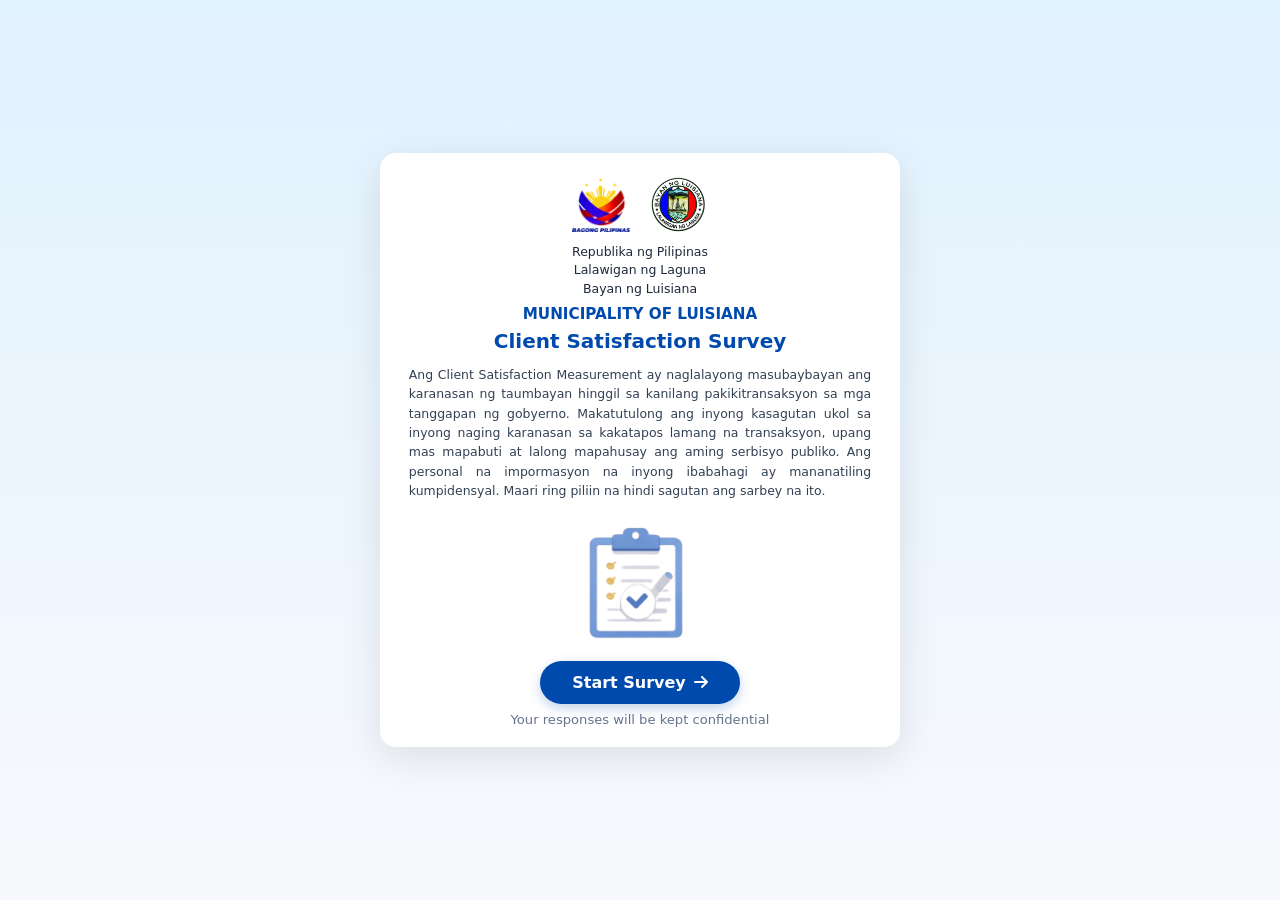
<file: index.html>
<!DOCTYPE html>
<html lang="en">
<head>
  <meta charset="UTF-8" />
  <meta name="viewport" content="width=device-width, initial-scale=1.0"/>
  <title>Client Satisfaction Survey – Bayan ng Luisiana</title>
  <link rel="icon" href="../images/css_logo.png" type="image/png">
  <link rel="stylesheet" href="css/index.css">
  <link rel="stylesheet" href="https://cdnjs.cloudflare.com/ajax/libs/font-awesome/6.5.0/css/all.min.css" crossorigin="anonymous" referrerpolicy="no-referrer" />
</head>
<body>
  <div class="container">

    <div class="header-logos">
      <img src="images/bagong_pilipinas_logo.png" alt="Bagong Pilipinas Logo" class="logo">
      <img src="images/luisiana_logo.png" alt="Luisiana Logo" class="logo">
    </div>

    <div class="subtitle">
      Republika ng Pilipinas <br>
      Lalawigan ng Laguna <br>
      Bayan ng Luisiana

      <h3>MUNICIPALITY OF LUISIANA</h3>
      <h2>Client Satisfaction Survey</h2>
    </div>

    <div class="intro-text">
      Ang Client Satisfaction Measurement ay naglalayong masubaybayan ang karanasan ng taumbayan hinggil sa kanilang pakikitransaksyon sa mga tanggapan ng gobyerno.
      Makatutulong ang inyong kasagutan ukol sa inyong naging karanasan sa kakatapos lamang na transaksyon, upang mas mapabuti at lalong mapahusay ang aming serbisyo publiko.
      Ang personal na impormasyon na inyong ibabahagi ay mananatiling kumpidensyal. Maari ring piliin na hindi sagutan ang sarbey na ito.
    </div>

    <div class="center-image">
      <img src="images/front.png" alt="Survey illustration" class="front-img">
    </div>

    <a href="html/survey.html" class="btn-start">
      Start Survey <i class="fas fa-arrow-right"></i>
    </a>

    <div class="confidential">
      Your responses will be kept confidential
    </div>

  </div>
</body>
</html>
</file>
<file: css/index.css>
:root {
  --blue: #004aad;
  --blue-dark: #003380;
  --light-bg: #f8f9fd;
  --text: #1e293b;
  --gray: #64748b;
}

* {
  margin: 0;
  padding: 0;
  box-sizing: border-box;
}

html, body {
  height: 100%;
  overflow: hidden; /* No scroll on page level */
}

body {
  font-family: 'Segoe UI', system-ui, sans-serif;
  background: linear-gradient(to bottom, #e0f2fe, #f8f9fd);
  color: var(--text);
  display: flex;
  align-items: center;
  justify-content: center;
  padding: 1rem;
}

.container {
  max-width: 520px;
  width: 100%;
  background: white;
  border-radius: 16px;
  box-shadow: 0 10px 40px rgba(0,0,0,0.10);
  text-align: center;
  padding: 1.4rem 1.8rem 1.2rem;
  display: flex;
  flex-direction: column;
  gap: 0.55rem;
  overflow: hidden;
}

/* Logos */
.header-logos {
  display: flex;
  justify-content: center;
  gap: 1.2rem;
  flex-wrap: wrap;
}

.logo {
  width: 58px;
  height: 58px;
  object-fit: contain;
}

/* Subtitle */
.subtitle {
  font-size: 0.78rem;
  color: var(--text);
  font-weight: 500;
  line-height: 1.5;
}

.subtitle h3 {
  font-size: 0.95rem;
  color: var(--blue);
  margin-top: 0.3rem;
}

.subtitle h2 {
  font-size: 1.25rem;
  color: var(--blue);
  font-weight: 700;
}

/* Intro text */
.intro-text {
  font-size: 0.78rem;
  line-height: 1.55;
  color: #334155;
  max-width: 480px;
  margin: 0 auto;
  text-align: justify;
}

/* Illustration */
.center-image .front-img {
  width: 100%;
  max-width: 220px;
  height: auto;
  display: block;
  margin: 0 auto;
}

/* Button */
.btn-start {
  display: inline-flex;
  align-items: center;
  justify-content: center;
  gap: 0.5rem;
  background: var(--blue);
  color: white;
  font-size: 1rem;
  font-weight: 600;
  padding: 0.75rem 2rem;
  border: none;
  border-radius: 50px;
  cursor: pointer;
  text-decoration: none;
  transition: all 0.25s ease;
  box-shadow: 0 4px 12px rgba(0,74,173,0.25);
  align-self: center;
}

.btn-start:hover {
  background: var(--blue-dark);
  transform: translateY(-2px);
  box-shadow: 0 6px 18px rgba(0,74,173,0.3);
}

/* Confidential note */
.confidential {
  font-size: 0.82rem;
  color: var(--gray);
  display: flex;
  align-items: center;
  justify-content: center;
  gap: 0.5rem;
}

/* ── MOBILE ≤480px ───────────────────────────────────── */
@media (max-width: 768px) {
  body {
    padding: 0;
    background: white;
    align-items: flex-start;
  }

  .container {
    max-width: 100%;
    width: 100%;
    border-radius: 0;
    box-shadow: none;
    padding: 1rem;
    min-height: 100vh;
    gap: 0.8rem;
  }

  .logo {
    width: 50px;
    height: 50px;
  }

  .subtitle h3 {
    margin-top: 0.5rem;
    font-size: 0.95rem;
  }

  .subtitle h2 {
    font-size: 1.2rem;
  }

  .intro-text {
    font-size: 0.8rem;
    padding: 0 0.5rem;
  }

  .center-image .front-img {
    margin-left: 0.70rem;
    max-width: 350px;
  }

  .btn-start {
    font-size: 1.1rem;
    padding: 1rem 2rem;
    width: 70%;
    max-width: 300px;
    border-radius: 50px;
}
}
</file>
